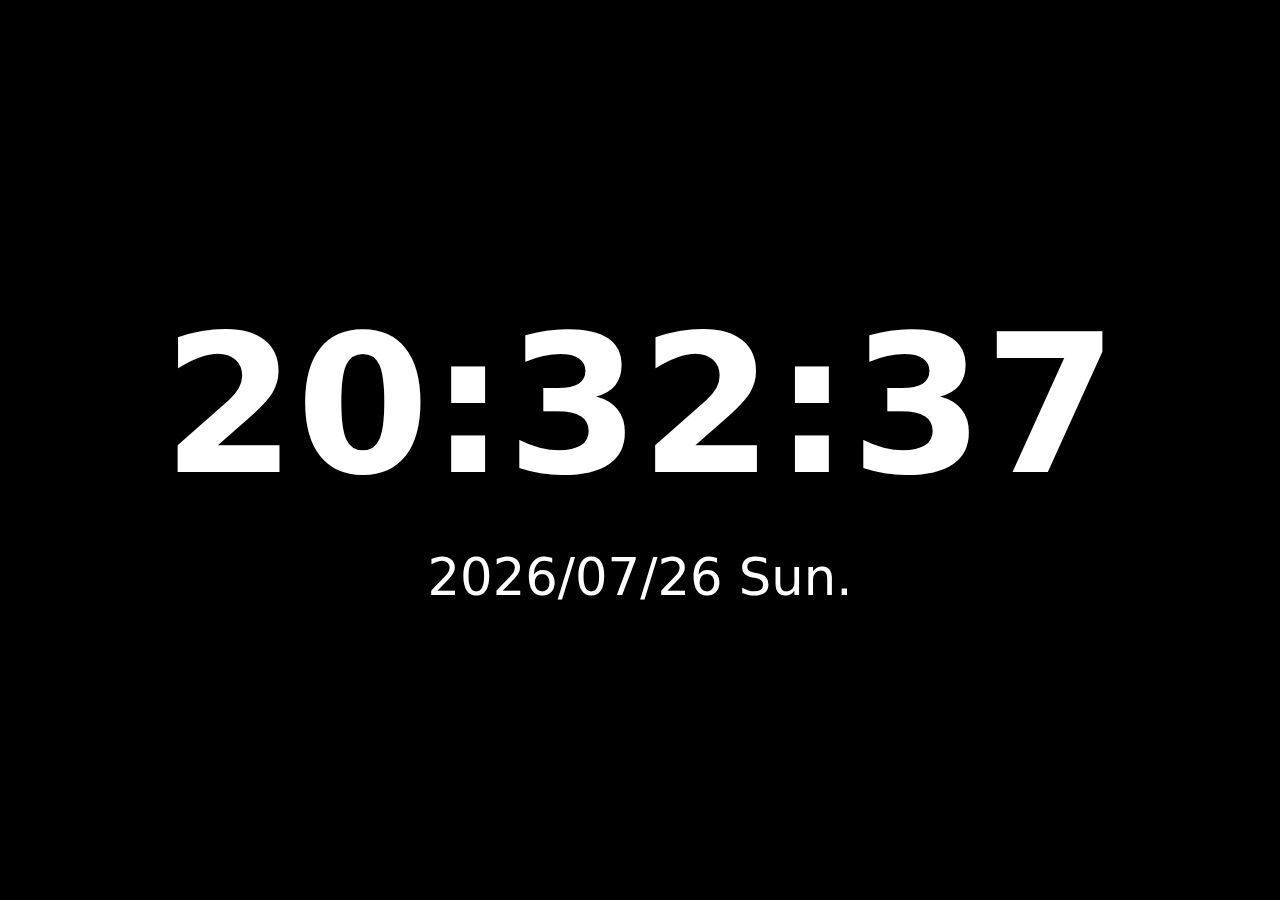
<file: countdown/time.html>
<!DOCTYPE html>
<html lang="ja">

<head>
    <meta charset="utf-8">
    <title>Time Display</title>
    <style>
        body {
            margin: 0;
            overflow: hidden;
            background: #000;
            font-family: system-ui, -apple-system, BlinkMacSystemFont, "Noto Sans", sans-serif;
            display: flex;
            flex-direction: column;
            justify-content: center;
            align-items: center;
            height: 100vh;
            color: #fff;
        }

        .time {
            font-size: 15vw;
            font-weight: bold;
            margin-bottom: 30px;
        }

        .date {
            font-size: 4vw;
        }
    </style>
</head>

<body>
    <div class="time" id="time">00:00:00</div>
    <div class="date" id="date">0000/00/00</div>

    <script>
        // テスト用設定：countdownに切り替える時刻
        const switchHour = 12;
        const switchMinute = 0;
        
        let lastRedirectMinute = -1;

        function updateTime() {
            const now = new Date();
            const h = String(now.getHours()).padStart(2, "0");
            const m = String(now.getMinutes()).padStart(2, "0");
            const s = String(now.getSeconds()).padStart(2, "0");

            const yyyy = now.getFullYear();
            const MM = String(now.getMonth() + 1).padStart(2, "0");
            const dd = String(now.getDate()).padStart(2, "0");
            
            // 曜日を英語短縮形で取得
            const dayNames = ["Sun.", "Mon.", "Tue.", "Wed.", "Thu.", "Fri.", "Sat."];
            const dayName = dayNames[now.getDay()];

            document.getElementById('time').textContent = `${h}:${m}:${s}`;
            document.getElementById('date').textContent = `${yyyy}/${MM}/${dd} ${dayName}`;

            // switchHour:switchMinute になったらcountdown.htmlにリダイレクト
            const currentMinutes = now.getHours() * 60 + now.getMinutes();
            const switchMinutes = switchHour * 60 + switchMinute;

            if (currentMinutes === switchMinutes && lastRedirectMinute !== switchMinutes) {
                lastRedirectMinute = switchMinutes;
                window.location.href = 'countdown.html';
            }
        }

        updateTime();
        setInterval(updateTime, 1000);
    </script>
</body>

</html>
</file>
